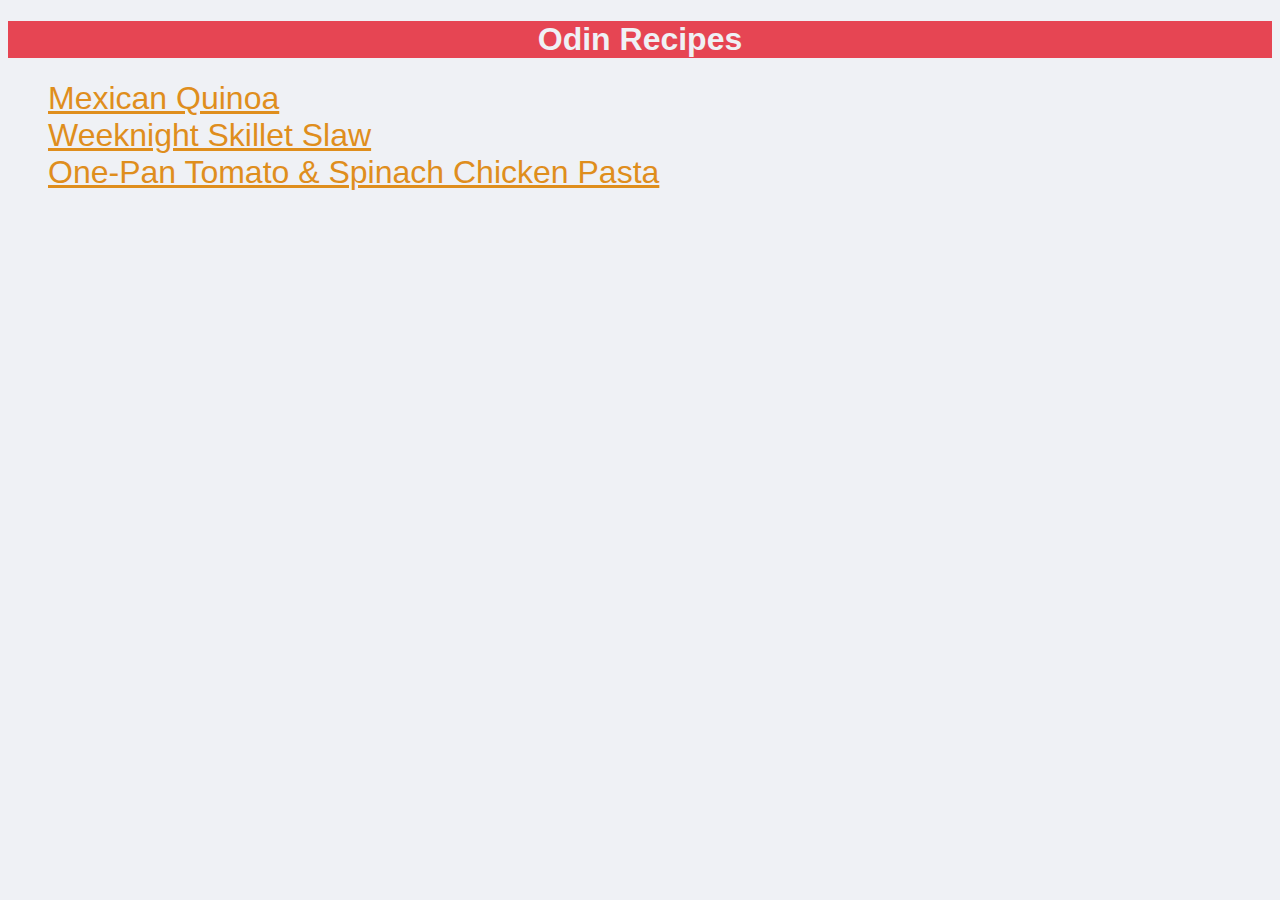
<file: index.html>
<!DOCTYPE html>
<html lang="en">

<head>
    <meta charset="utf-8">
    <meta name="viewport" content="width=device-width, initial-scale=1.0">
    <title>Odin Recipes</title>
    <link rel="stylesheet" href="css/styles.css">
</head>

<body>
    <h1>Odin Recipes</h1>
    <ul class="navigation">
        <li><a href="recipes/mexican-quinoa.html">Mexican Quinoa</a></li>
        <li><a href="recipes/weeknight-skillet-slaw.html">Weeknight Skillet Slaw</a></li>
        <li><a href="recipes/one-pan-tomato-chicken-and-spinach.html">One-Pan Tomato & Spinach Chicken Pasta</a></li>
    </ul>
</body>

</html>
</file>
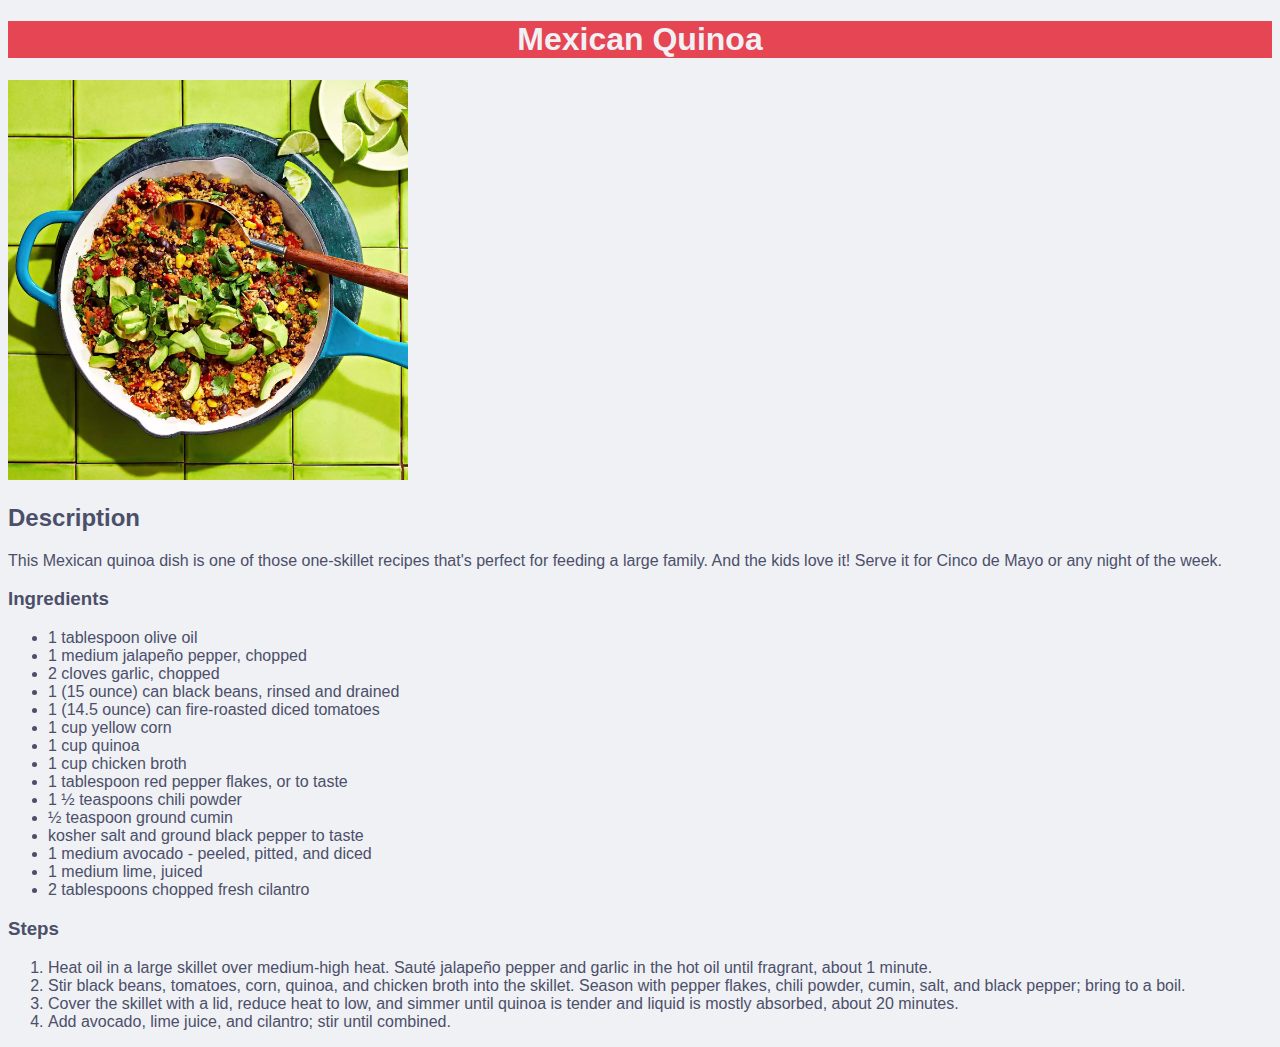
<file: recipes/mexican-quinoa.html>
<!DOCTYPE html>
<html lang="en">

<head>
    <meta charset="utf-8">
    <meta name="viewport" content="width=device-width, initial-scale=1.0">
    <title>Mexican Quinoa</title>
    <link rel="stylesheet" href="../css/styles.css">
</head>

<body>
    <h1>Mexican Quinoa</h1>
    <img class="recipe-photo" src="../images/mexican-quinoa.webp" alt="A prepared dish of Mexican Quinoa">
    <h2>Description</h2>
    <p>This Mexican quinoa dish is one of those one-skillet recipes that's perfect for feeding a large family. And the
        kids love it! Serve it for Cinco de Mayo or any night of the week.</p>
    <h3>Ingredients</h3>
    <ul>
        <li>1 tablespoon olive oil</li>
        <li>1 medium jalapeño pepper, chopped</li>
        <li>2 cloves garlic, chopped</li>
        <li>1 (15 ounce) can black beans, rinsed and drained</li>
        <li>1 (14.5 ounce) can fire-roasted diced tomatoes</li>
        <li>1 cup yellow corn</li>
        <li>1 cup quinoa</li>
        <li>1 cup chicken broth</li>
        <li>1 tablespoon red pepper flakes, or to taste</li>
        <li>1 ½ teaspoons chili powder</li>
        <li>½ teaspoon ground cumin</li>
        <li>kosher salt and ground black pepper to taste</li>
        <li>1 medium avocado - peeled, pitted, and diced</li>
        <li>1 medium lime, juiced</li>
        <li>2 tablespoons chopped fresh cilantro</li>
    </ul>
    <h3>Steps</h3>
    <ol>
        <li>Heat oil in a large skillet over medium-high heat. Sauté jalapeño pepper and garlic in the hot oil until
            fragrant, about 1 minute.</li>
        <li>Stir black beans, tomatoes, corn, quinoa, and chicken broth into the skillet. Season with pepper flakes,
            chili powder, cumin, salt, and black pepper; bring to a boil.</li>
        <li>Cover the skillet with a lid, reduce heat to low, and simmer until quinoa is tender and liquid is mostly
            absorbed, about 20 minutes.</li>
        <li>Add avocado, lime juice, and cilantro; stir until combined.</li>
    </ol>
</body>

</html>
</file>
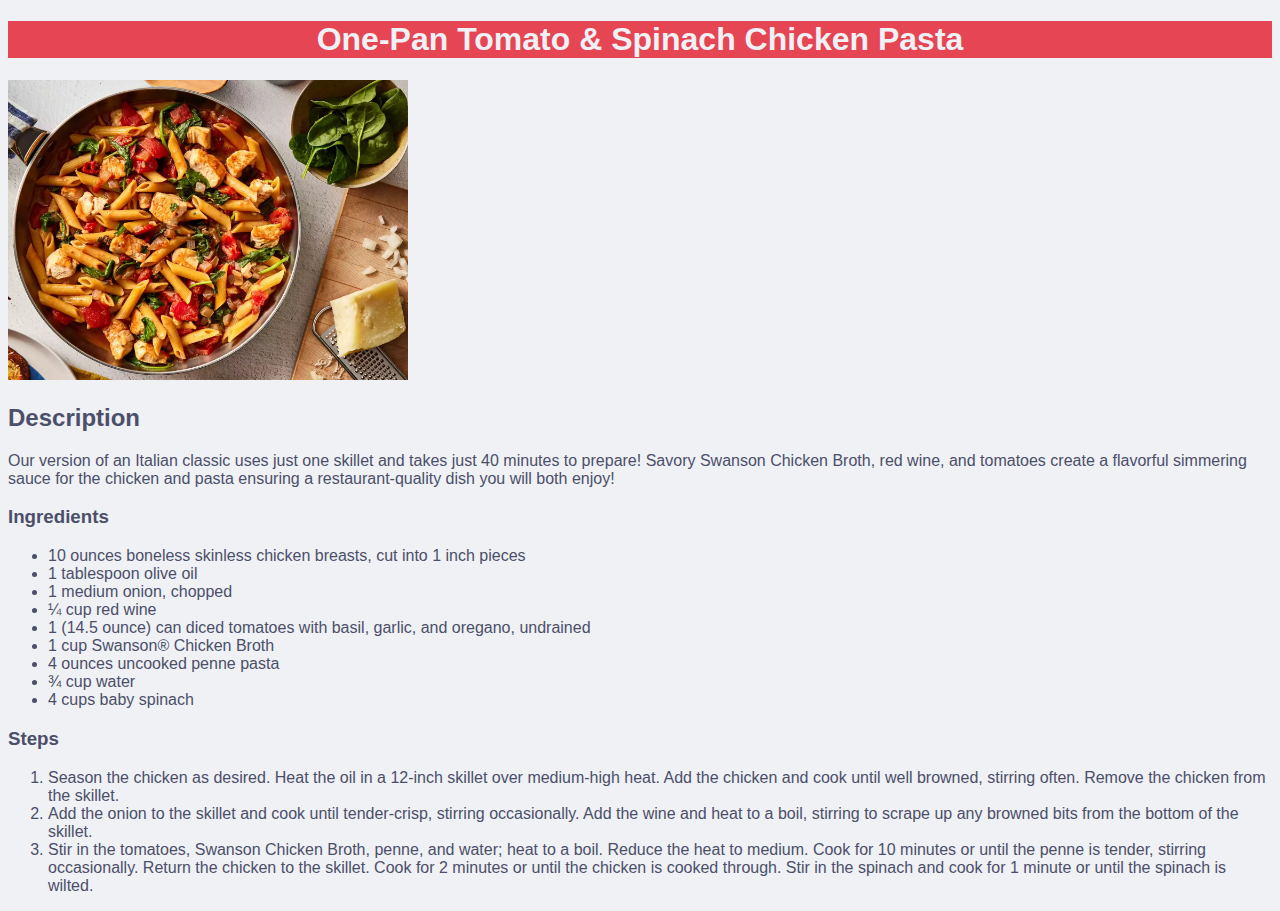
<file: recipes/one-pan-tomato-chicken-and-spinach.html>
<!DOCTYPE html>
<html lang="en">

<head>
    <meta charset="utf-8">
    <meta name="viewport" content="width=device-width, initial-scale=1.0">
    <title>One-Pan Tomato & Spinach Chicken Pasta</title>
    <link rel="stylesheet" href="../css/styles.css">
</head>

<body>
    <h1>One-Pan Tomato & Spinach Chicken Pasta</h1>
    <img class="recipe-photo" src="../images/one-pan-tomato-chicken-and-spinach.webp"
        alt="A prepared dish of One-Pan Tomato & Spinach Chicken pasta">
    <h2>Description</h2>
    <p>Our version of an Italian classic uses just one skillet and takes just 40 minutes to prepare! Savory Swanson
        Chicken Broth, red wine, and tomatoes create a flavorful simmering sauce for the chicken and pasta ensuring a
        restaurant-quality dish you will both enjoy!</p>
    <h3>Ingredients</h3>
    <ul>
        <li>10 ounces boneless skinless chicken breasts, cut into 1 inch pieces</li>
        <li>1 tablespoon olive oil</li>
        <li>1 medium onion, chopped</li>
        <li>¼ cup red wine</li>
        <li>1 (14.5 ounce) can diced tomatoes with basil, garlic, and oregano, undrained</li>
        <li>1 cup Swanson® Chicken Broth</li>
        <li>4 ounces uncooked penne pasta</li>
        <li>¾ cup water</li>
        <li>4 cups baby spinach</li>
    </ul>
    <h3>Steps</h3>
    <ol>
        <li>Season the chicken as desired. Heat the oil in a 12-inch skillet over medium-high heat. Add the chicken and
            cook until well browned, stirring often. Remove the chicken from the skillet.</li>
        <li>Add the onion to the skillet and cook until tender-crisp, stirring occasionally. Add the wine and heat to a
            boil, stirring to scrape up any browned bits from the bottom of the skillet.</li>
        <li>Stir in the tomatoes, Swanson Chicken Broth, penne, and water; heat to a boil. Reduce the heat to medium.
            Cook for 10 minutes or until the penne is tender, stirring occasionally. Return the chicken to the skillet.
            Cook for 2 minutes or until the chicken is cooked through. Stir in the spinach and cook for 1 minute or
            until the spinach is wilted.</li>
    </ol>
</body>

</html>
</file>
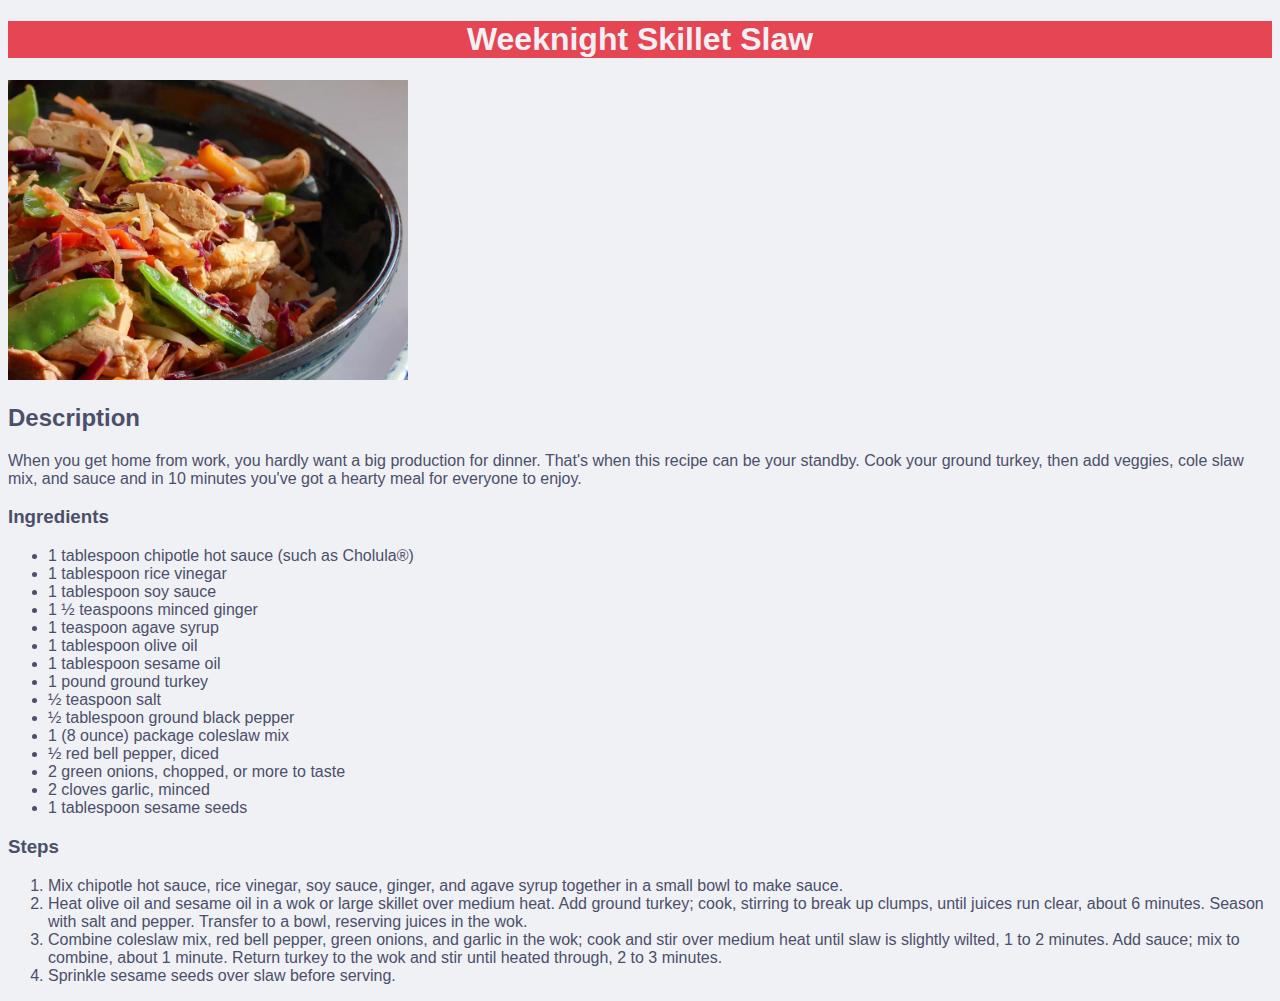
<file: recipes/weeknight-skillet-slaw.html>
<!DOCTYPE html>
<html lang="en">

<head>
    <meta charset="utf-8">
    <meta name="viewport" content="width=device-width, initial-scale=1.0">
    <title>Weeknight Skillet Slaw</title>
    <link rel="stylesheet" href="../css/styles.css">
</head>

<body>
    <h1>Weeknight Skillet Slaw</h1>
    <img class="recipe-photo" src="../images/weeknight-skillet-slaw.webp" alt="A prepared dish of Weeknight Skilled Slaw">
    <h2>Description</h2>
    <p>When you get home from work, you hardly want a big production for dinner. That's when this recipe can be your
        standby. Cook your ground turkey, then add veggies, cole slaw mix, and sauce and in 10 minutes you've got a
        hearty meal for everyone to enjoy.</p>
    <h3>Ingredients</h3>
    <ul>
        <li>1 tablespoon chipotle hot sauce (such as Cholula®)</li>
        <li>1 tablespoon rice vinegar</li>
        <li>1 tablespoon soy sauce</li>
        <li>1 ½ teaspoons minced ginger</li>
        <li>1 teaspoon agave syrup</li>
        <li>1 tablespoon olive oil</li>
        <li>1 tablespoon sesame oil</li>
        <li>1 pound ground turkey</li>
        <li>½ teaspoon salt</li>
        <li>½ tablespoon ground black pepper</li>
        <li>1 (8 ounce) package coleslaw mix</li>
        <li>½ red bell pepper, diced</li>
        <li>2 green onions, chopped, or more to taste</li>
        <li>2 cloves garlic, minced</li>
        <li>1 tablespoon sesame seeds</li>
    </ul>
    <h3>Steps</h3>
    <ol>
        <li>Mix chipotle hot sauce, rice vinegar, soy sauce, ginger, and agave syrup together in a small bowl to make
            sauce.</li>
        <li>Heat olive oil and sesame oil in a wok or large skillet over medium heat. Add ground turkey; cook, stirring
            to break up clumps, until juices run clear, about 6 minutes. Season with salt and pepper. Transfer to a
            bowl, reserving juices in the wok.</li>
        <li>Combine coleslaw mix, red bell pepper, green onions, and garlic in the wok; cook and stir over medium heat
            until slaw is slightly wilted, 1 to 2 minutes. Add sauce; mix to combine, about 1 minute. Return turkey to
            the wok and stir until heated through, 2 to 3 minutes.</li>
        <li>Sprinkle sesame seeds over slaw before serving.</li>
    </ol>
</body>

</html>
</file>
<file: css/styles.css>
* {
    font-family: Verdana, Geneva, Tahoma, sans-serif;
}

body {
    background-color: #eff1f5;
    color: #4c4f69;
}

h1 {
    text-align: center;
    background-color: #e64553;
    color: #eff1f5;
}

.navigation li {
    list-style-type: none;
    font-size: 2em;
}

.navigation li a {
    color: #df8e1d;
}

.recipe-photo {
    max-width: 400px;
    height: auto;
}
</file>
